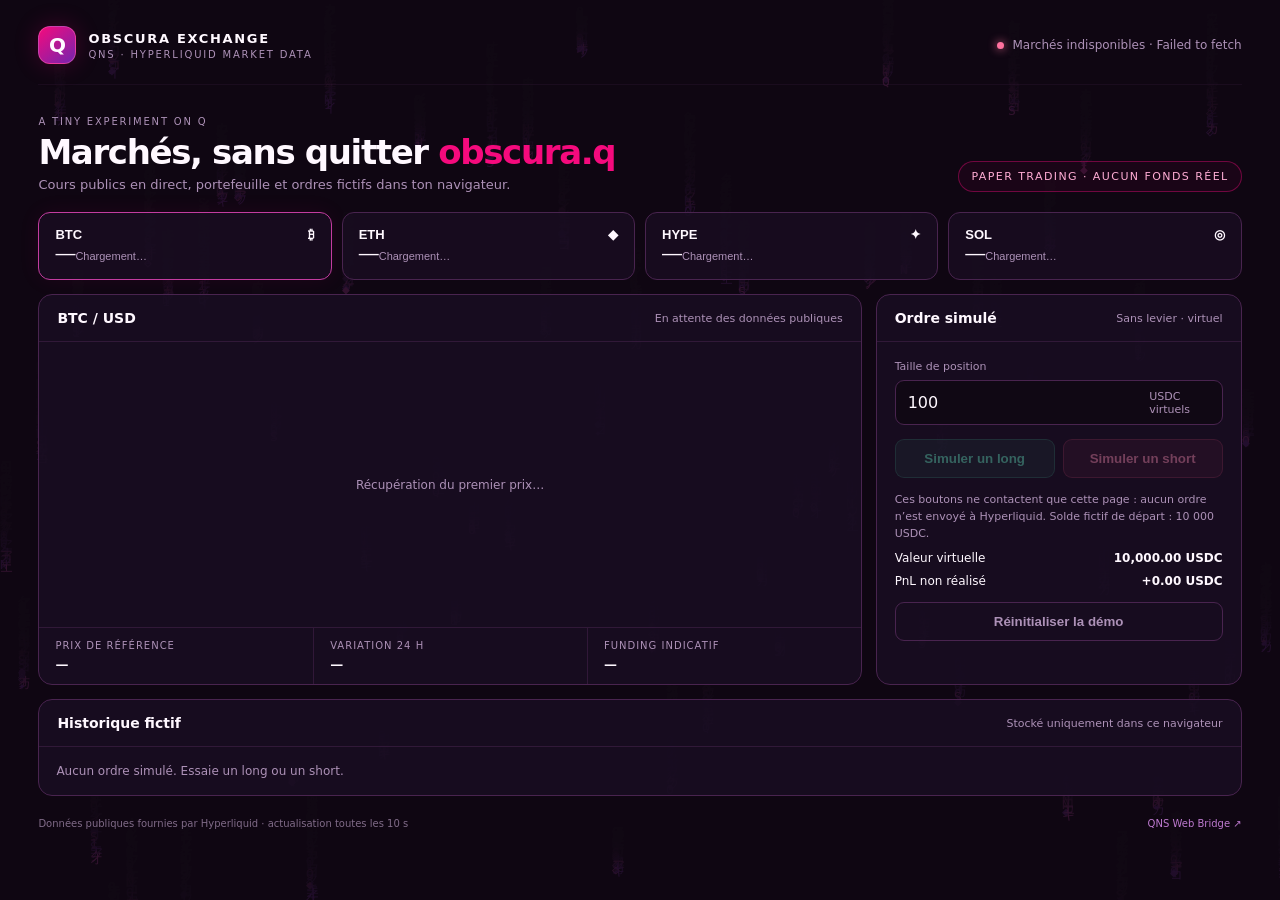
<file: demos/obscura-paper-exchange/index.html>
<!doctype html>
<html lang="fr">
<head>
  <meta charset="utf-8">
  <meta name="viewport" content="width=device-width, initial-scale=1">
  <meta name="theme-color" content="#100814">
  <meta name="description" content="Démo interactive QNS avec cours Hyperliquid en direct et paper trading.">
  <title>Obscura Exchange · Paper mode</title>
  <style>
    :root{color-scheme:dark;--bg:#100814;--panel:#190e21;--panel2:#21112c;--line:#49244f;--pink:#f50a7d;--violet:#7424af;--lilac:#d8a8f4;--text:#fff8ff;--muted:#ad91b7;--green:#63e6be;--red:#ff729f;font-family:Inter,ui-sans-serif,system-ui,-apple-system,BlinkMacSystemFont,"Segoe UI",sans-serif}
    *{box-sizing:border-box}html,body{margin:0;min-height:100%;background:var(--bg);color:var(--text)}body{min-height:100vh;overflow-x:hidden}
    #rain{position:fixed;inset:0;width:100%;height:100%;opacity:.18;pointer-events:none}.shell{position:relative;z-index:1;max-width:1440px;margin:auto;padding:26px clamp(16px,3vw,42px) 40px}
    header{display:flex;align-items:center;justify-content:space-between;gap:16px;padding-bottom:20px;border-bottom:1px solid #5a2d6129}.brand{display:flex;align-items:center;gap:12px}.logo{display:grid;width:38px;height:38px;place-items:center;border:1px solid #ff69b67a;border-radius:12px;background:linear-gradient(140deg,var(--pink),var(--violet));box-shadow:0 0 24px #f50a7d35;font-weight:900;font-size:20px}.brand strong{display:block;letter-spacing:.13em;font-size:13px}.brand small,.eyebrow{display:block;color:var(--muted);font-size:10px;letter-spacing:.18em;text-transform:uppercase;margin-top:3px}.status{display:flex;align-items:center;gap:8px;color:var(--muted);font-size:12px}.dot{width:7px;height:7px;border-radius:99px;background:#aaa;box-shadow:0 0 10px currentColor}.dot.live{background:var(--green);color:var(--green)}.dot.error{background:var(--red);color:var(--red)}
    .intro{display:flex;justify-content:space-between;align-items:end;gap:18px;margin:28px 0 20px}.intro h1{font-size:clamp(22px,3vw,34px);letter-spacing:-.04em;margin:5px 0}.intro p{color:var(--muted);margin:0;font-size:13px}.paper-badge{border:1px solid #f50a7d66;color:#ffacd5;border-radius:99px;padding:8px 12px;font-size:11px;letter-spacing:.13em;white-space:nowrap;background:#f50a7d0c}
    .markets{display:grid;grid-template-columns:repeat(4,minmax(0,1fr));gap:10px;margin-bottom:14px}.market{background:#190e21d9;border:1px solid #49244f;border-radius:12px;padding:14px 16px;cursor:pointer;color:inherit;text-align:left;transition:.15s}.market:hover,.market.active{border-color:#c33ca0;box-shadow:0 0 22px #f50a7d12}.market-top{display:flex;justify-content:space-between;align-items:center;font-size:13px;font-weight:700}.market-price{font-variant-numeric:tabular-nums;font-size:20px;margin:8px 0 3px}.market-change{font-size:11px;color:var(--muted)}.positive{color:var(--green)!important}.negative{color:var(--red)!important}
    .grid{display:grid;grid-template-columns:minmax(0,1.8fr) minmax(280px,.8fr);gap:14px}.panel{background:#190e21e8;border:1px solid #49244f;border-radius:14px;overflow:hidden}.panel-head{display:flex;align-items:center;justify-content:space-between;padding:15px 18px;border-bottom:1px solid #49244f88}.panel-head h2{font-size:14px;margin:0}.panel-head small{color:var(--muted);font-size:11px}.chart-wrap{height:285px;position:relative;padding:10px 12px 8px}.chart-wrap canvas{width:100%;height:100%;display:block}.chart-empty{position:absolute;inset:0;display:grid;place-items:center;color:var(--muted);font-size:12px;pointer-events:none}.metrics{display:grid;grid-template-columns:repeat(3,1fr);border-top:1px solid #49244f88}.metric{padding:12px 16px}.metric+.metric{border-left:1px solid #49244f88}.metric label{display:block;color:var(--muted);font-size:10px;letter-spacing:.1em;text-transform:uppercase}.metric strong{display:block;margin-top:6px;font-size:13px;font-variant-numeric:tabular-nums}
    .ticket{padding:18px}.field-label{display:block;color:var(--muted);font-size:11px;margin-bottom:7px}.amount{display:flex;align-items:center;background:#100814;border:1px solid var(--line);border-radius:9px;padding:0 12px}.amount input{min-width:0;width:100%;border:0;outline:0;background:transparent;color:var(--text);font:inherit;font-size:16px;padding:12px 0}.amount span{color:var(--muted);font-size:11px}.direction{display:grid;grid-template-columns:1fr 1fr;gap:8px;margin-top:14px}.direction button,.close-btn,.reset-btn{border:1px solid transparent;border-radius:9px;padding:11px;font-weight:700;cursor:pointer}.long{background:#48d6a522;color:var(--green);border-color:#48d6a555!important}.short{background:#fa568522;color:#ff8bb2;border-color:#fa568555!important}.direction button:hover,.close-btn:hover,.reset-btn:hover{filter:brightness(1.15)}button:disabled{opacity:.4;cursor:not-allowed}.note{color:var(--muted);font-size:11px;line-height:1.55;margin:13px 0 0}.position{margin-top:16px;border-top:1px solid #49244f;padding-top:14px}.position-title{font-size:11px;color:var(--muted);letter-spacing:.12em;text-transform:uppercase}.position-row{display:flex;justify-content:space-between;gap:10px;margin-top:9px;font-size:12px}.close-btn{width:100%;margin-top:12px;background:#43203f;color:#fff;border-color:#8c4081}.hidden{display:none!important}
    .history{margin-top:14px}.history-list{max-height:180px;overflow:auto}.trade-row{display:grid;grid-template-columns:1fr auto auto;gap:12px;padding:11px 16px;border-top:1px solid #49244f66;font-size:11px}.trade-row small{color:var(--muted)}.empty{color:var(--muted);font-size:12px;padding:17px}
    footer{display:flex;justify-content:space-between;gap:15px;margin-top:22px;color:#806b88;font-size:10px}footer a{color:#be7ad0;text-decoration:none}footer a:hover{color:#ff9ad1}
    @media(max-width:760px){.grid{grid-template-columns:1fr}.markets{grid-template-columns:repeat(2,minmax(0,1fr))}.chart-wrap{height:230px}.intro{align-items:start;flex-direction:column}.paper-badge{align-self:start}.metrics{grid-template-columns:1fr 1fr 1fr}}
    @media(prefers-reduced-motion:reduce){*,*::before,*::after{scroll-behavior:auto!important;transition:none!important}}
  </style>
</head>
<body>
  <canvas id="rain" aria-hidden="true"></canvas>
  <div class="shell">
    <header>
      <div class="brand"><div class="logo">Q</div><div><strong>OBSCURA EXCHANGE</strong><small>QNS · Hyperliquid market data</small></div></div>
      <div class="status"><i id="live-dot" class="dot"></i><span id="connection">Connexion aux marchés…</span></div>
    </header>
    <section class="intro"><div><span class="eyebrow">A tiny experiment on Q</span><h1>Marchés, sans quitter <span style="color:#f50a7d">obscura.q</span></h1><p>Cours publics en direct, portefeuille et ordres fictifs dans ton navigateur.</p></div><div class="paper-badge">PAPER TRADING · AUCUN FONDS RÉEL</div></section>
    <section class="markets" id="markets" aria-label="Marchés">
      <button class="market active" data-coin="BTC"><span class="market-top"><span>BTC</span><span>₿</span></span><span class="market-price">—</span><span class="market-change">Chargement…</span></button>
      <button class="market" data-coin="ETH"><span class="market-top"><span>ETH</span><span>◆</span></span><span class="market-price">—</span><span class="market-change">Chargement…</span></button>
      <button class="market" data-coin="HYPE"><span class="market-top"><span>HYPE</span><span>✦</span></span><span class="market-price">—</span><span class="market-change">Chargement…</span></button>
      <button class="market" data-coin="SOL"><span class="market-top"><span>SOL</span><span>◎</span></span><span class="market-price">—</span><span class="market-change">Chargement…</span></button>
    </section>
    <main class="grid">
      <section class="panel">
        <div class="panel-head"><h2><span id="selected-coin">BTC</span> / USD</h2><small id="updated">En attente des données publiques</small></div>
        <div class="chart-wrap"><canvas id="chart" aria-label="Évolution du prix échantillonnée"></canvas><div id="chart-empty" class="chart-empty">Récupération du premier prix…</div></div>
        <div class="metrics"><div class="metric"><label>Prix de référence</label><strong id="mark">—</strong></div><div class="metric"><label>Variation 24 h</label><strong id="change">—</strong></div><div class="metric"><label>Funding indicatif</label><strong id="funding">—</strong></div></div>
      </section>
      <aside class="panel">
        <div class="panel-head"><h2>Ordre simulé</h2><small>Sans levier · virtuel</small></div>
        <div class="ticket">
          <label class="field-label" for="size">Taille de position</label>
          <div class="amount"><input id="size" type="number" min="10" max="10000" step="10" value="100" inputmode="decimal"><span>USDC virtuels</span></div>
          <div class="direction"><button class="long" id="long">Simuler un long</button><button class="short" id="short">Simuler un short</button></div>
          <p class="note">Ces boutons ne contactent que cette page : aucun ordre n’est envoyé à Hyperliquid. Solde fictif de départ : 10&nbsp;000 USDC.</p>
          <div id="position" class="position hidden"></div>
          <div class="position-row"><span>Valeur virtuelle</span><strong id="equity">10 000,00 USDC</strong></div>
          <div class="position-row"><span>PnL non réalisé</span><strong id="unrealized">0,00 USDC</strong></div>
          <button id="reset" class="reset-btn" style="width:100%;margin-top:14px;background:transparent;color:var(--muted);border-color:#49244f">Réinitialiser la démo</button>
        </div>
      </aside>
    </main>
    <section class="panel history">
      <div class="panel-head"><h2>Historique fictif</h2><small>Stocké uniquement dans ce navigateur</small></div>
      <div id="history" class="history-list"><div class="empty">Aucun ordre simulé. Essaie un long ou un short.</div></div>
    </section>
    <footer><span>Données publiques fournies par Hyperliquid · actualisation toutes les 10 s</span><a href="https://github.com/0xEnos/qns-web-bridge" target="_blank" rel="noopener">QNS Web Bridge ↗</a></footer>
  </div>
  <script>
  (()=>{
    'use strict';
    const API='https://api.hyperliquid.xyz/info';
    const STORAGE='obscura-paper-exchange-v1';
    const coins=['BTC','ETH','HYPE','SOL'];
    const el=id=>document.getElementById(id);
    const money=(n,d=2)=>Number.isFinite(n)?new Intl.NumberFormat('en-US',{minimumFractionDigits:d,maximumFractionDigits:d}).format(n):'—';
    const priceFmt=n=>Number.isFinite(n)?'$'+new Intl.NumberFormat('en-US',{minimumFractionDigits:n<1?4:2,maximumFractionDigits:n<1?6:2}).format(n):'—';
    let marketData={},selected='BTC',historyPrices={},lastFetch=0;
    let paper={realized:0,positions:{},trades:[]};
    try{paper=Object.assign(paper,JSON.parse(localStorage.getItem(STORAGE)||'{}'));paper.positions ||= {};paper.trades ||= [];}catch{}
    const canvas=el('chart'),ctx=canvas.getContext('2d');
    function save(){try{localStorage.setItem(STORAGE,JSON.stringify(paper));}catch{}}
    function colorClass(node,value){node.classList.toggle('positive',value>0);node.classList.toggle('negative',value<0);}
    async function refresh(){
      try{
        const response=await fetch(API,{method:'POST',headers:{'Content-Type':'application/json'},body:JSON.stringify({type:'metaAndAssetCtxs'}),cache:'no-store'});
        if(!response.ok)throw new Error('API HTTP '+response.status);
        const [meta,contexts]=await response.json();
        for(let i=0;i<meta.universe.length;i++){
          const name=meta.universe[i].name;if(!coins.includes(name))continue;
          const x=contexts[i],mark=Number(x.markPx),prev=Number(x.prevDayPx);
          if(!Number.isFinite(mark))continue;
          marketData[name]={mark,change:Number.isFinite(prev)&&prev?((mark-prev)/prev)*100:0,funding:Number(x.funding),volume:Number(x.dayNtlVlm)};
          const arr=historyPrices[name] ||= [];arr.push({t:Date.now(),p:mark});if(arr.length>180)arr.shift();
        }
        lastFetch=Date.now();el('live-dot').className='dot live';el('connection').textContent='Données reçues · '+new Date(lastFetch).toLocaleTimeString('fr-FR');
        renderPaper();
      }catch(error){el('live-dot').className='dot error';el('connection').textContent='Marchés indisponibles · '+String(error.message||error);}
    }
    function renderMarkets(){
      document.querySelectorAll('.market').forEach(card=>{
        const coin=card.dataset.coin,d=marketData[coin];card.classList.toggle('active',coin===selected);
        if(!d)return;card.querySelector('.market-price').textContent=priceFmt(d.mark);
        const change=card.querySelector('.market-change');change.textContent=(d.change>=0?'+':'')+money(d.change,2)+'% · 24 h';colorClass(change,d.change);
      });
    }
    function renderChart(){
      const rect=canvas.getBoundingClientRect(),scale=Math.min(devicePixelRatio||1,2);if(!rect.width||!rect.height)return;
      canvas.width=Math.round(rect.width*scale);canvas.height=Math.round(rect.height*scale);ctx.setTransform(scale,0,0,scale,0,0);ctx.clearRect(0,0,rect.width,rect.height);
      const points=historyPrices[selected]||[];el('chart-empty').classList.toggle('hidden',points.length>1);if(points.length<2)return;
      const values=points.map(x=>x.p),min=Math.min(...values),max=Math.max(...values),span=max-min||Math.max(max*.001,1),pad={x:18,y:18};
      const coords=values.map((v,i)=>({x:pad.x+i*(rect.width-2*pad.x)/(values.length-1),y:pad.y+(max-v)*(rect.height-2*pad.y)/span}));
      const gradient=ctx.createLinearGradient(0,0,0,rect.height);gradient.addColorStop(0,'rgba(245,10,125,.25)');gradient.addColorStop(1,'rgba(116,36,175,0)');
      ctx.beginPath();coords.forEach((p,i)=>i?ctx.lineTo(p.x,p.y):ctx.moveTo(p.x,p.y));ctx.lineTo(coords.at(-1).x,rect.height);ctx.lineTo(coords[0].x,rect.height);ctx.closePath();ctx.fillStyle=gradient;ctx.fill();
      ctx.beginPath();coords.forEach((p,i)=>i?ctx.lineTo(p.x,p.y):ctx.moveTo(p.x,p.y));ctx.strokeStyle='#f50a7d';ctx.lineWidth=2;ctx.shadowColor='#f50a7d';ctx.shadowBlur=12;ctx.stroke();ctx.shadowBlur=0;
    }
    function renderPaper(){
      const d=marketData[selected],pos=paper.positions[selected];el('selected-coin').textContent=selected;
      const mark=d?.mark;el('mark').textContent=priceFmt(mark);
      el('change').textContent=d?(d.change>=0?'+':'')+money(d.change,2)+'%':'—';colorClass(el('change'),d?.change||0);
      el('funding').textContent=d?money(d.funding*100,4)+'% / 8 h':'—';
      let unrealized=0;
      if(pos&&Number.isFinite(mark)){unrealized=pos.side*pos.qty*(mark-pos.entry);el('position').classList.remove('hidden');el('position').innerHTML=`<div class="position-title">Position ${pos.side>0?'long':'short'} · ${selected}</div><div class="position-row"><span>Entrée / mark</span><strong>${priceFmt(pos.entry)} / ${priceFmt(mark)}</strong></div><div class="position-row"><span>Taille / PnL flottant</span><strong>${money(pos.notional)} / <span class="${unrealized>=0?'positive':'negative'}">${unrealized>=0?'+':''}${money(unrealized)} USDC</span></strong></div><button id="close-position" class="close-btn">Clôturer la position fictive</button>`;el('close-position').onclick=()=>closePosition(mark);}
      else el('position').classList.add('hidden');
      el('unrealized').textContent=(unrealized>=0?'+':'')+money(unrealized)+' USDC';colorClass(el('unrealized'),unrealized);
      el('equity').textContent=money(10000+paper.realized+unrealized)+' USDC';
      const open=!!pos;el('long').disabled=el('short').disabled=open||!Number.isFinite(mark);
      renderMarkets();renderChart();renderTrades();
    }
    function openPosition(side){
      const d=marketData[selected],notional=Number(el('size').value);if(!d||!Number.isFinite(notional)||notional<10||notional>10000||paper.positions[selected])return;
      paper.positions[selected]={side,entry:d.mark,notional,qty:notional/d.mark,openedAt:Date.now()};paper.trades.unshift({coin:selected,side,entry:d.mark,notional,kind:'Ouverture',time:Date.now()});paper.trades=paper.trades.slice(0,40);save();renderPaper();
    }
    function closePosition(mark){const pos=paper.positions[selected];if(!pos)return;const pnl=pos.side*pos.qty*(mark-pos.entry);paper.realized+=pnl;paper.trades.unshift({coin:selected,side:pos.side,entry:pos.entry,exit:mark,notional:pos.notional,pnl,kind:'Clôture',time:Date.now()});delete paper.positions[selected];paper.trades=paper.trades.slice(0,40);save();renderPaper();}
    function renderTrades(){const list=el('history');if(!paper.trades.length){list.innerHTML='<div class="empty">Aucun ordre simulé. Essaie un long ou un short.</div>';return;}list.innerHTML=paper.trades.map(t=>`<div class="trade-row"><span><strong>${t.kind} ${t.coin}</strong><br><small>${new Date(t.time).toLocaleString('fr-FR')} · ${t.side>0?'long':'short'}</small></span><span>${priceFmt(t.exit||t.entry)}</span><strong class="${(t.pnl||0)>=0?'positive':'negative'}">${t.pnl==null?money(t.notional)+' virtuels':(t.pnl>=0?'+':'')+money(t.pnl)+' USDC'}</strong></div>`).join('');}
    document.querySelectorAll('.market').forEach(card=>card.addEventListener('click',()=>{selected=card.dataset.coin;renderPaper();}));
    el('long').addEventListener('click',()=>openPosition(1));el('short').addEventListener('click',()=>openPosition(-1));
    el('reset').addEventListener('click',()=>{paper={realized:0,positions:{},trades:[]};save();renderPaper();});
    addEventListener('resize',renderChart);setInterval(refresh,10000);refresh();renderPaper();
    const rain=el('rain'),rctx=rain.getContext('2d'),glyphs='01QNS◇◆✦アイウエオカキクケコ';let cols=[];
    function resizeRain(){const s=Math.min(devicePixelRatio||1,1.5);rain.width=innerWidth*s;rain.height=innerHeight*s;rain.style.width=innerWidth+'px';rain.style.height=innerHeight+'px';rctx.setTransform(s,0,0,s,0,0);cols=Array.from({length:Math.ceil(innerWidth/18)},()=>({y:Math.random()*innerHeight,s:.35+Math.random()*.75}));}
    function drawRain(){rctx.fillStyle='rgba(16,8,20,.13)';rctx.fillRect(0,0,innerWidth,innerHeight);rctx.font='13px monospace';cols.forEach((c,i)=>{const x=i*18,y=c.y;rctx.fillStyle=Math.random()>.6?'#c545a5':'#772e9f';rctx.fillText(glyphs[Math.floor(Math.random()*glyphs.length)],x,y);c.y+=c.s*3;if(y>innerHeight&&Math.random()>.98)c.y=0;});requestAnimationFrame(drawRain);}
    resizeRain();if(!matchMedia('(prefers-reduced-motion: reduce)').matches)requestAnimationFrame(drawRain);addEventListener('resize',resizeRain);
  })();
  </script>
</body>
</html>
</file>
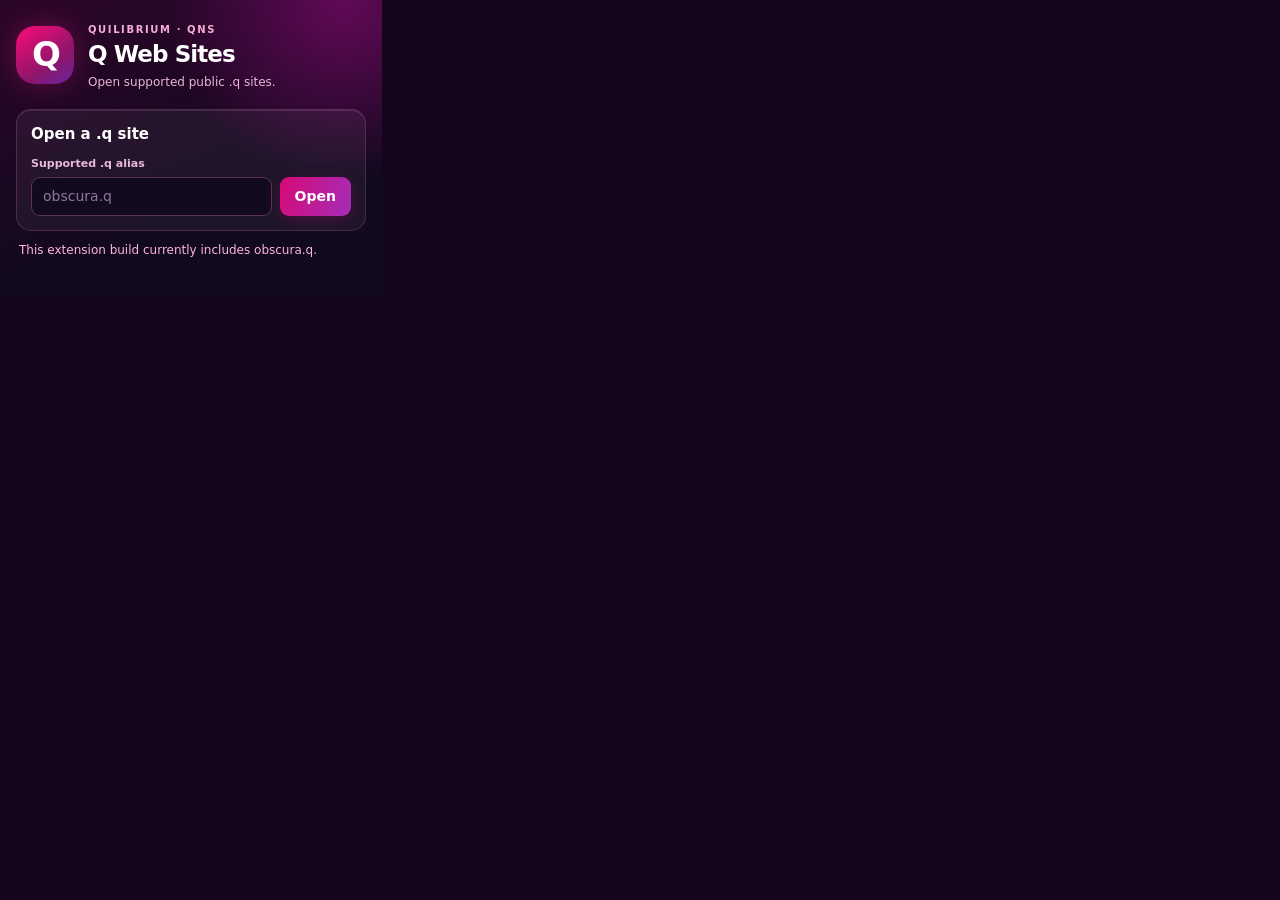
<file: extension/popup.html>
<!doctype html>
<html lang="en">
<head>
  <meta charset="utf-8">
  <meta name="viewport" content="width=device-width, initial-scale=1">
  <title>QNS Web Sites</title>
  <link rel="stylesheet" href="popup.css">
</head>
<body>
  <main>
    <header class="hero">
      <div class="logo" aria-hidden="true"><span>Q</span></div>
      <div><span class="eyebrow">QUILIBRIUM · QNS</span><h1>Q Web Sites</h1><p>Open supported public .q sites.</p></div>
    </header>
    <section class="panel">
      <h2>Open a .q site</h2>
      <form id="open-form">
        <label for="open-name">Supported .q alias</label>
        <div class="row"><input id="open-name" list="supported-sites" placeholder="obscura.q" autocomplete="off" spellcheck="false" required><button class="primary" type="submit">Open</button></div>
        <datalist id="supported-sites"></datalist>
      </form>
    </section>
    <p class="status">This extension build currently includes obscura.q.</p>
    <p id="status" class="status" role="status"></p>
  </main>
  <script src="popup.js"></script>
</body>
</html>
</file>
<file: extension/popup.css>
:root{color-scheme:dark;font:14px/1.45 Inter,ui-sans-serif,system-ui,sans-serif;background:#14051c;color:#fff}*{box-sizing:border-box}body{margin:0;width:382px}main{padding:16px;background:radial-gradient(circle at 90% 0%,#610957 0%,transparent 40%),linear-gradient(160deg,#2b0629,#11091d 68%)}
.hero{display:flex;align-items:center;gap:14px;margin:2px 0 18px}.logo{width:58px;height:58px;display:grid;place-items:center;flex:none;border-radius:19px;background:linear-gradient(145deg,#fb0b78,#8b166a 65%,#6b24a7);box-shadow:0 0 30px #f2118055;font-size:34px;font-weight:850;letter-spacing:-.08em}.eyebrow{color:#f6add7;font-size:10px;font-weight:750;letter-spacing:.16em}h1{font-size:23px;letter-spacing:-.04em;margin:0}h2{font-size:15px;margin:0 0 10px}p{margin:2px 0 0}.hero p{color:#e8b7d5;font-size:12px}
.panel{padding:14px;margin:0 0 11px;background:#ffffff0d;border:1px solid #ec7bb239;border-radius:15px;box-shadow:inset 0 1px #ffffff18}label{display:block;margin:10px 0 5px;color:#e9bad9;font-size:11px;font-weight:650}input{width:100%;height:39px;padding:0 11px;border:1px solid #a45a8c7d;border-radius:9px;background:#120b20;color:white;outline:none;font:inherit}input::placeholder{color:#8e7798}input:focus{border-color:#ff69b6;box-shadow:0 0 0 3px #e82b8530}.row{display:flex;gap:8px}.row input{min-width:0;flex:1}button{border:0;border-radius:9px;cursor:pointer;font:inherit;font-weight:700}.primary{padding:0 15px;color:white;background:linear-gradient(110deg,#d70a76,#a42db8);box-shadow:0 4px 16px #c5097740}.primary:hover{filter:brightness(1.16)}.primary:active{transform:translateY(1px)}.status{min-height:18px;font-size:12px;color:#ffb4de;padding:0 3px}
</file>
